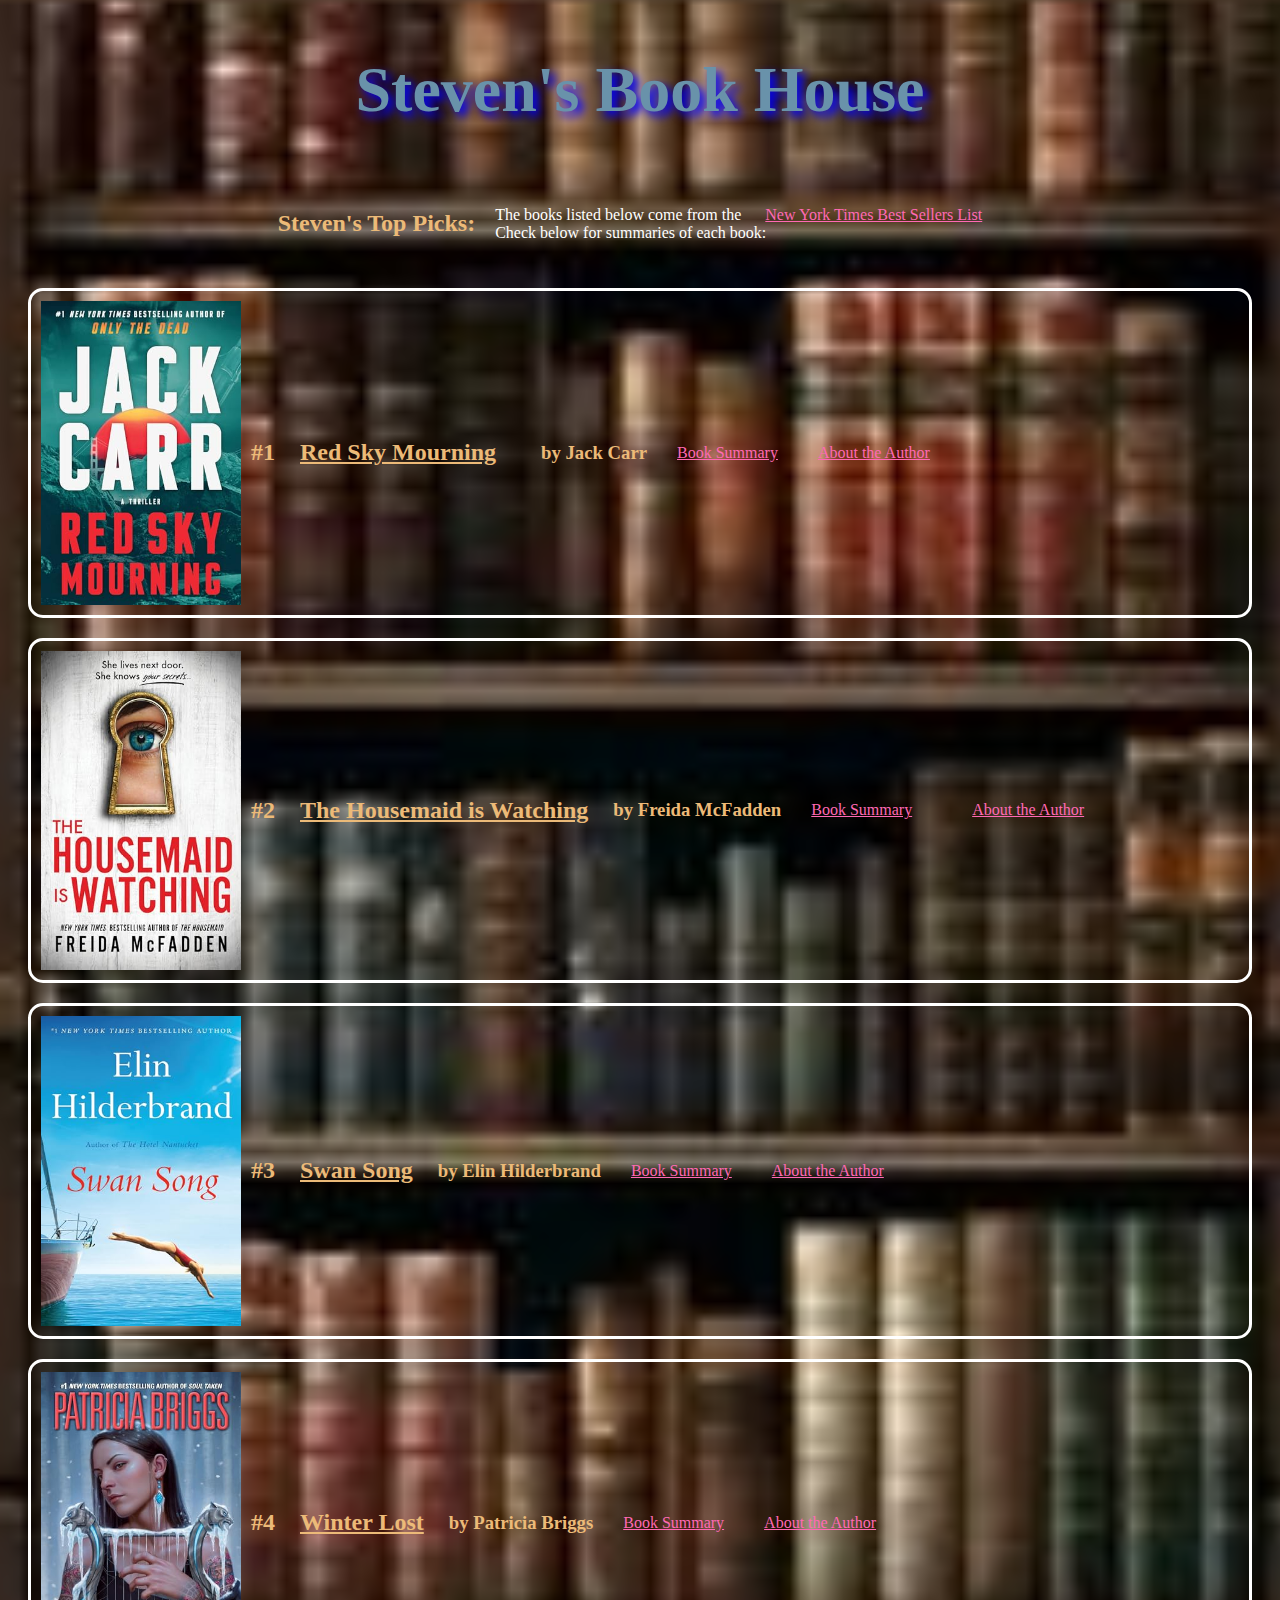
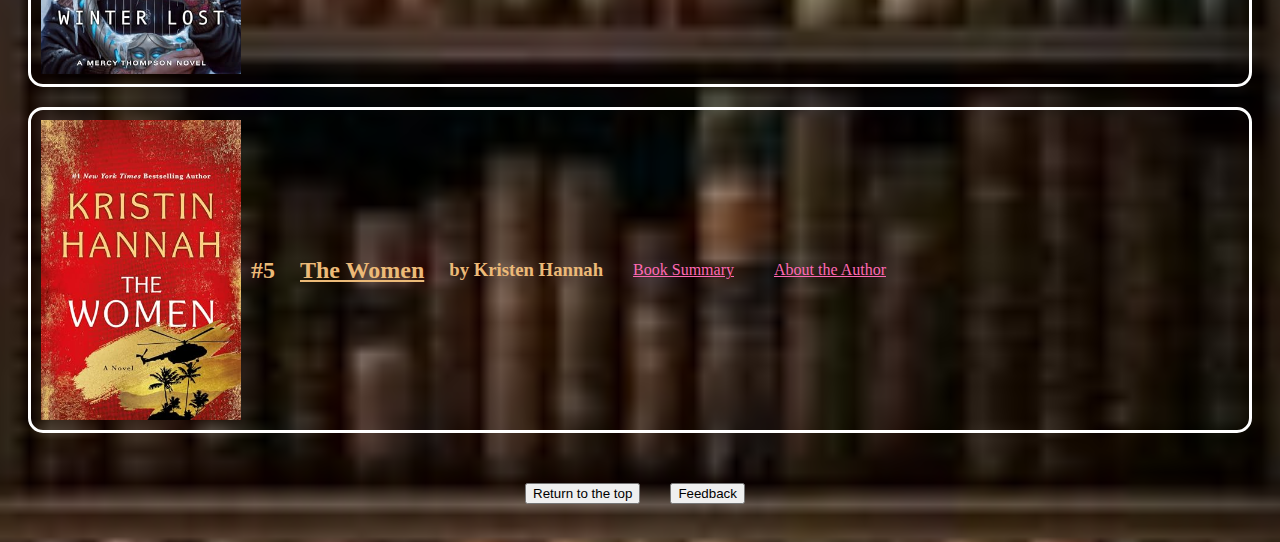
<file: index.html>
<!DOCTYPE html>
<html lang="en">
<head>
    <meta charset="UTF-8">
    <meta name="viewport" content="width=device-width, initial-scale=1.0">
    <title>Book House</title>
    <link rel="stylesheet" href="./styles.css">
</head>
<body>
    <!--Incorporated HTML semantic tags-->
    <header id="top"><h1>Steven's Book House</h1></header>
    <main class="content">
        <article>
            <div class="intro"><h2>Steven's Top Picks: </h2>
            <p>The books listed below come from the <a href="https://www.nytimes.com/books/best-sellers/">New York Times Best Sellers List</a> <br>Check below for summaries of each book:</p>
            </div>
    <!--Each of the five books are in a section div-->
    <!--Included a label and image for each of the books-->
        <section class="red-sky">
            <img src="./images/RedSkyMourning.jpg" alt="Red Sky Mourning" width = "200px"/>
            <h2>#1</h2>
            <h2 class="book-title">Red Sky Mourning</h2> <br>
            <p></p>
                <h3>by Jack Carr</h3>
            <a href="./summaries.html#red-sky-summary" target="_blank">Book Summary</a>
            
            <a href="./summaries.html#red-sky-author" target="_blank">About the Author</a>
        </section>
        <section class="housemaid">
            <img src="./images/The_Housemaid_is_Watching.jpg" alt="The_Housemaid_is_Watching" width="200px"/>
            <h2>#2</h2><h2 class="book-title">The Housemaid is Watching</h2>  
                <h3>by Freida McFadden</h3></div>
            <a href="./summaries.html#housemaid-summary" target="_blank">Book Summary</a>
            <p></p>
            <a href="./summaries.html#housemaid-author" target="_blank">About the Author</a>
        </section>
        <section class="swan-song">
            <img src="./images/SwanSong.jpg" alt="Swan Song" width="200px"/>
            <h2>#3</h2><h2 class="book-title">Swan Song</h2>
            <h3>by Elin Hilderbrand</h3>
            <a href="./summaries.html#swan-song-summary" target="_blank">Book Summary</a>
            <a href="./summaries.html#swan-song-author" target="_blank">About the Author</a>
        </section>
        <section class="winter-lost">
            <img src="./images/WinterLost.jpg" alt="Winter Lost" width="200px"/>
            <h2>#4</h2><h2 class="book-title">Winter Lost</h2>
                <h3>by Patricia Briggs</h3>
            <a href="./summaries.html#winter-lost-summary" target="_blank">Book Summary</a>
            <a href="./summaries.html#winter-lost-author" target="_blank">About the Author</a>
        </section>
        <section class="women">
            <img src="./images/theWomen.jpg" alt="The Women" width="200px"/>
            <h2>#5</h2><h2 class="book-title">The Women</h2>
                <h3>by Kristen Hannah</h3> 
            <a href="./summaries.html#women-summary" target="_blank">Book Summary</a>
            <a href="./summaries.html#women-author" target="_blank">About the Author</a>
        </section>
    </article>
    </main>
    <!--Included a footer, a button to jump to the top of the page and a feedback button which links to a feedback form-->
    <footer class="footer">
        <button onclick="topFunction()" id="top" title="Go to top">Return to the top</button>
         <a href="./feedback.html"><button>Feedback</button></a>
    </footer>
    <script src="./code.js"></script>
</body>
</html>
</file>
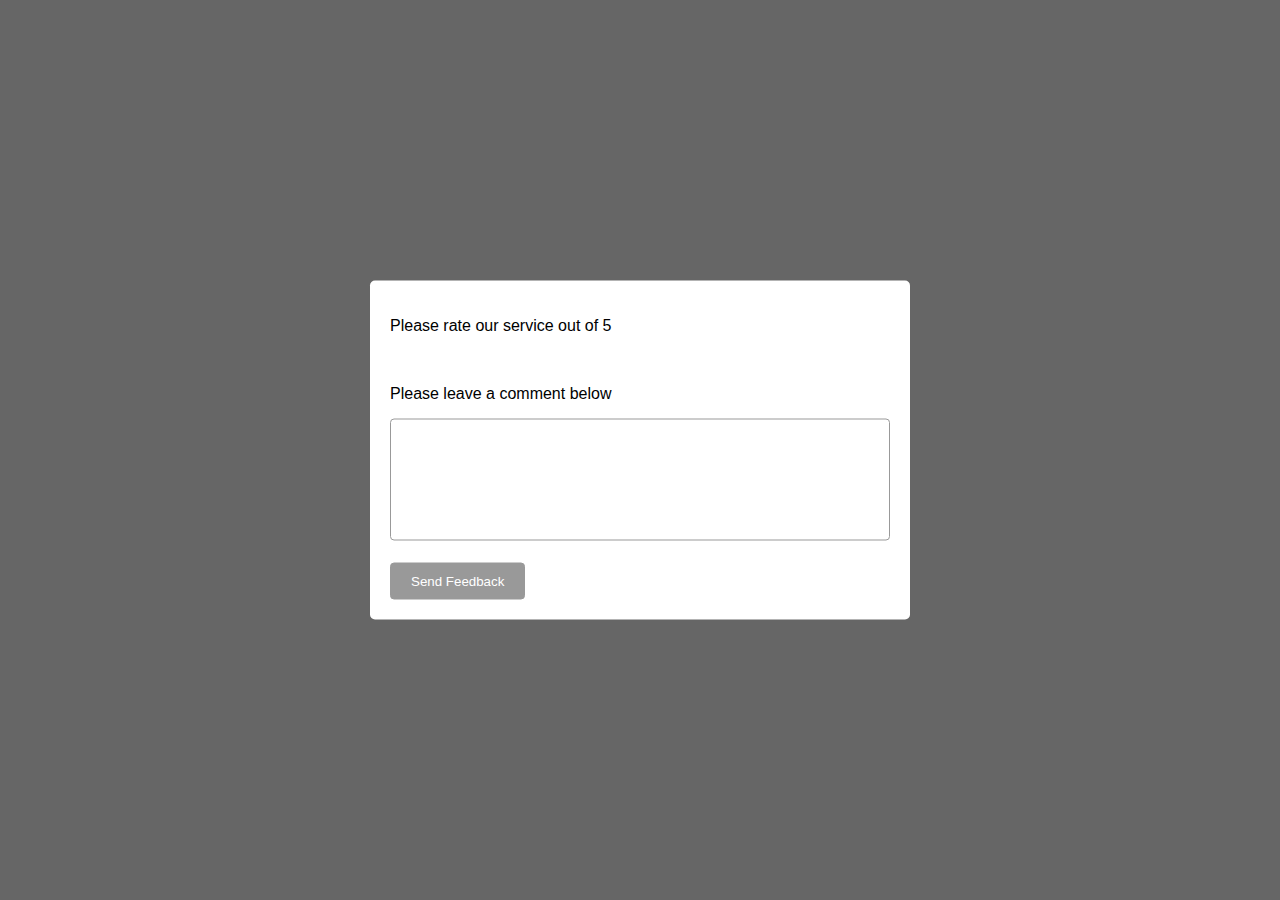
<file: feedback.html>
<!DOCTYPE html>
<html lang="en">
<head>
    <meta charset="UTF-8">
    <meta name="viewport" content="width=device-width, initial-scale=1.0">
    <title>Document</title>
    <link rel="stylesheet" href="./feedback.css">
</head>
<body>
    <form>
        <p>Please rate our service out of 5</p>
        <div class="star-rating">
          <input name="star" id="star1" value="1" type="radio">
          <input name="star" id="star2" value="2" type="radio">
          <input name="star" id="star3" value="3" type="radio">
          <input name="star" id="star4" value="4" type="radio">
          <input name="star" id="star5" value="5" type="radio">
          <label class="star-label fal fa-star" for="star5"></label>
          <label class="star-label fal fa-star" for="star4"></label>
          <label class="star-label fal fa-star selected" for="star3"></label>
          <label class="star-label fal fa-star" for="star2"></label>
          <label class="star-label fal fa-star" for="star1"></label>
        </div>
        <br/>
        <p>Please leave a comment below</p>
        <textarea name="comment"></textarea>
        <br/>
        <br/>
        <button>Send Feedback</button>
      </form>
      <script src="./feedback.js"></script>
</body>
</html>
</file>
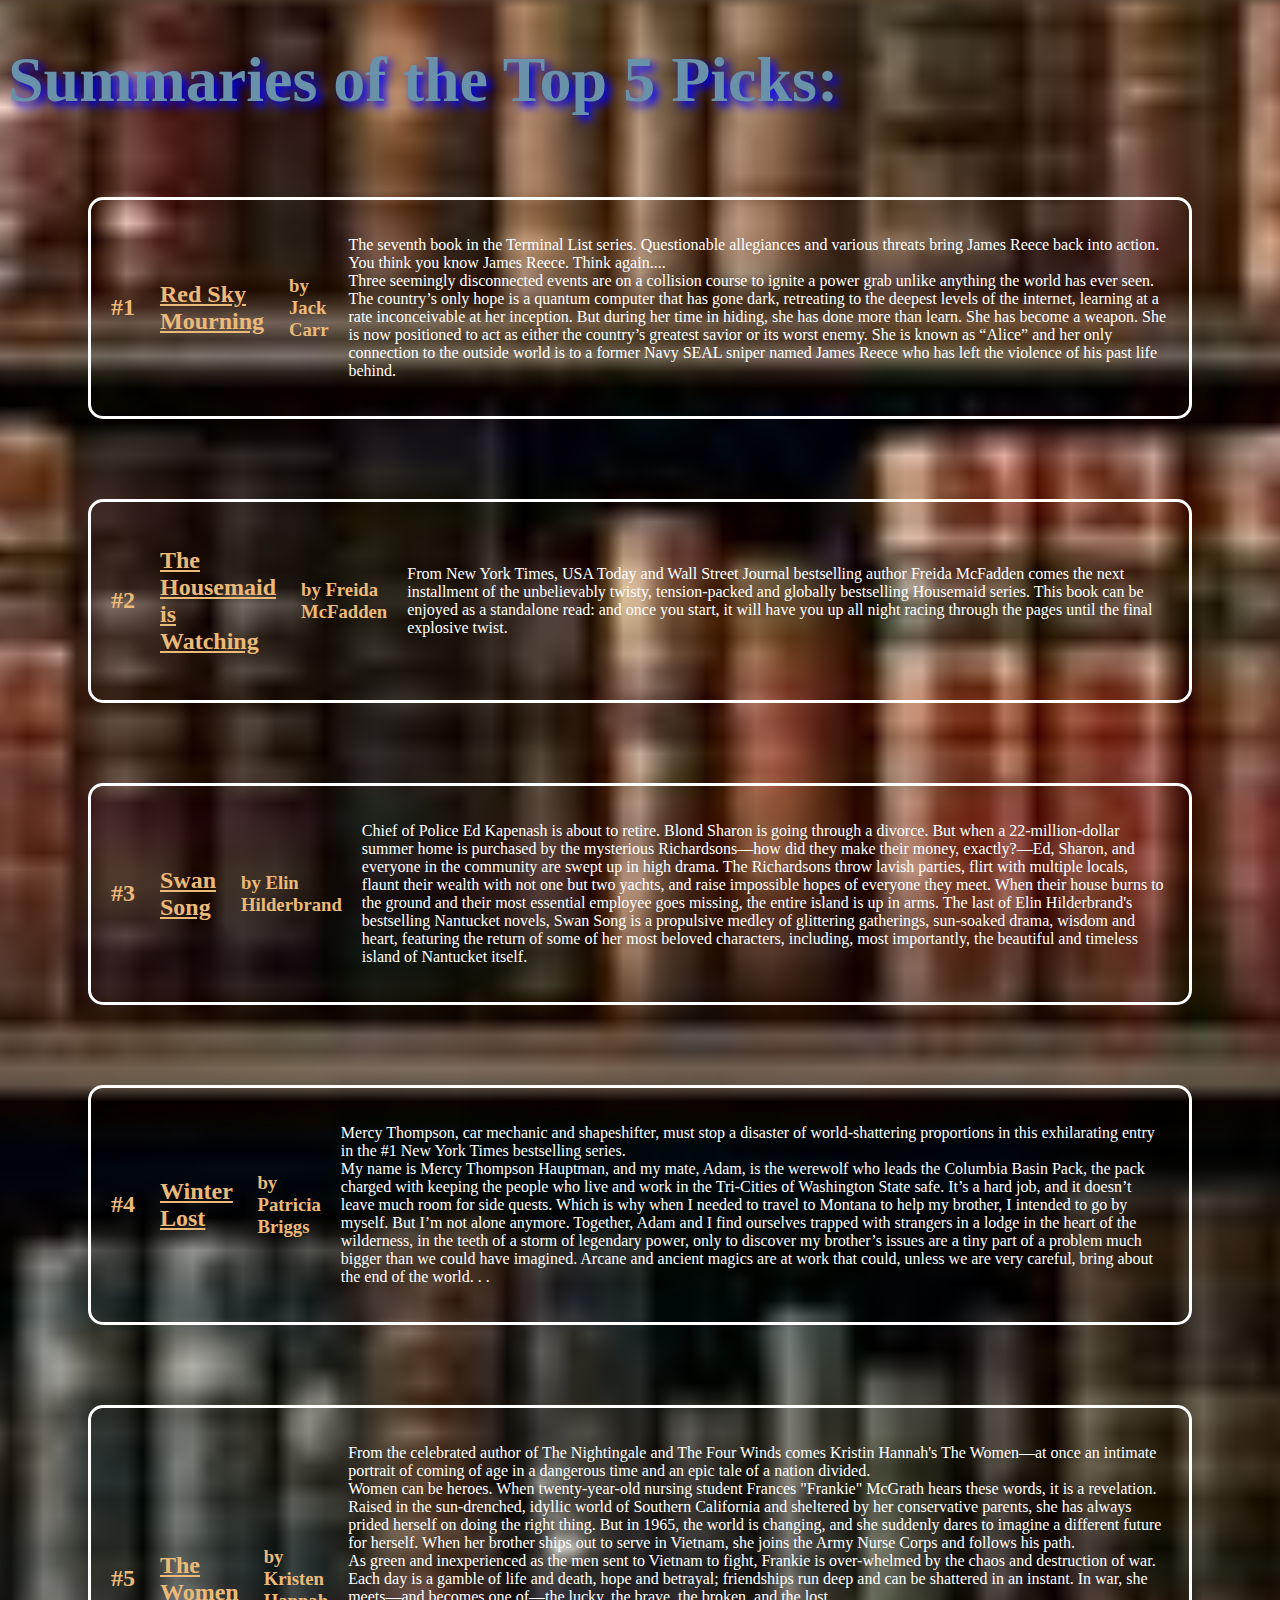
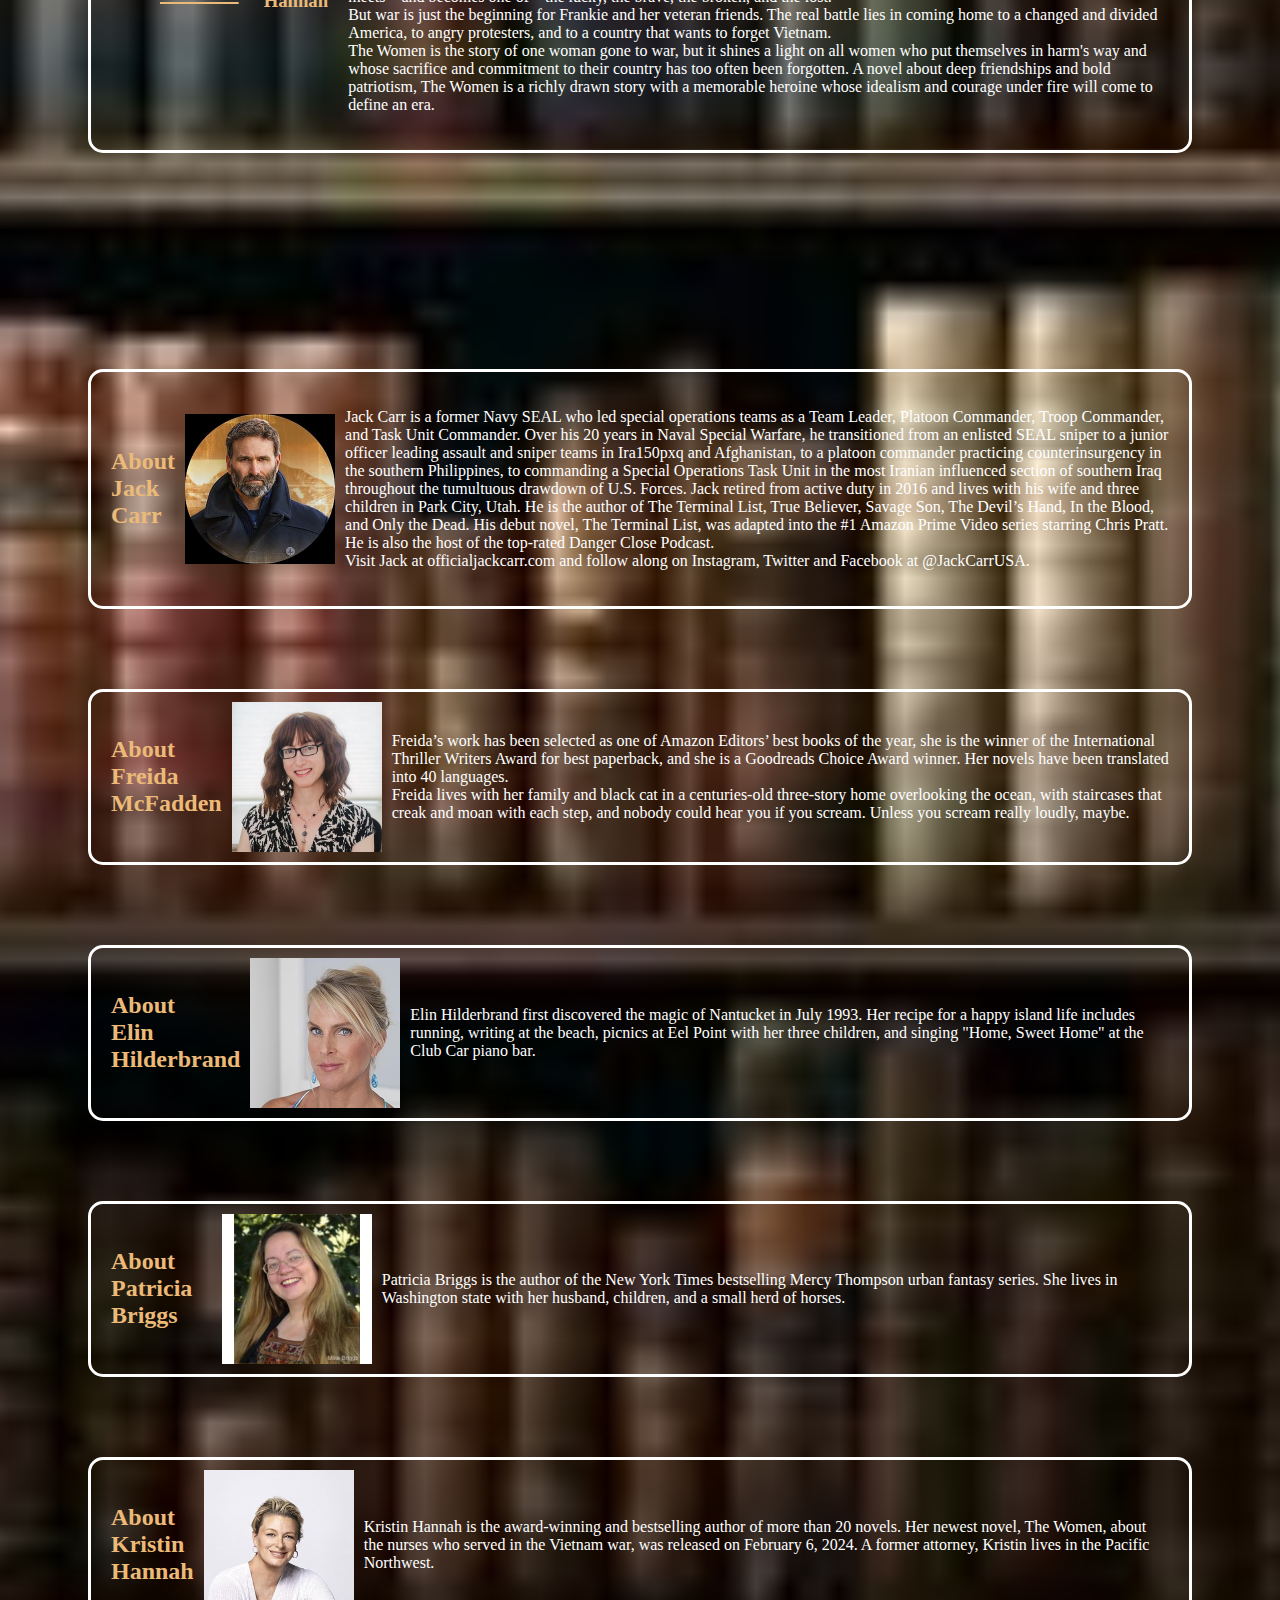
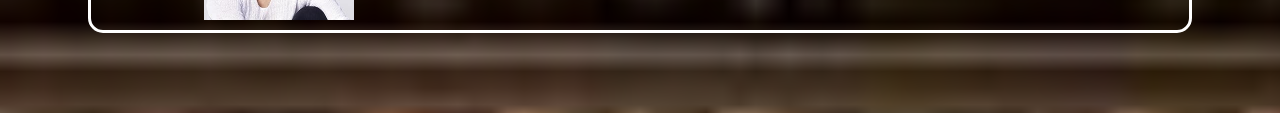
<file: summaries.html>
<!DOCTYPE html>
<html lang="en">
<head>
    <meta charset="UTF-8">
    <meta name="viewport" content="width=device-width, initial-scale=1.0">
    <title>Book Summaries</title>
    <link rel="stylesheet" href="styles.css">
</head>
<body>
    <!--Used a separate div for each book's summary-->
    <header><h1>Summaries of the Top 5 Picks:</h1></header>
    <main>
        <article class="summaries">
        <div id="red-sky-summary">
            <h2>#1</h2> <h2 class="book-title">Red Sky Mourning</h2><h3>by Jack Carr</h3> 
            <p>The seventh book in the Terminal List series. Questionable allegiances and various threats bring James Reece back into action.
                You think you know James Reece. Think again....<br>
                Three seemingly disconnected events are on a collision course to ignite a power grab unlike anything the world has ever seen.
                The country’s only hope is a quantum computer that has gone dark, retreating to the deepest levels of the internet, learning at a rate inconceivable at her inception. But during her time in hiding, she has done more than learn. She has become a weapon. She is now positioned to act as either the country’s greatest savior or its worst enemy. She is known as “Alice” and her only connection to the outside world is to a former Navy SEAL sniper named James Reece who has left the violence of his past life behind.
            </p>
        </div>

        <div id="housemaid-summary">
            <h2>#2</h2><h2 class="book-title">The Housemaid is Watching</h2><h3>by Freida McFadden</h3>
            <p>
                From New York Times, USA Today and Wall Street Journal bestselling author Freida McFadden comes the next installment of the unbelievably twisty, tension-packed and globally bestselling Housemaid series. This book can be enjoyed as a standalone read: and once you start, it will have you up all night racing through the pages until the final explosive twist.
            </p>
        </div>
        <div id="swan-song-summary">
            <h2>#3</h2><h2 class="book-title">Swan Song</h2><h3>by Elin Hilderbrand</h3>
            <p>
                Chief of Police Ed Kapenash is about to retire. Blond Sharon is going through a divorce. But when a 22-million-dollar summer home is purchased by the mysterious Richardsons—how did they make their money, exactly?—Ed, Sharon, and everyone in the community are swept up in high drama. The Richardsons throw lavish parties, flirt with multiple locals, flaunt their wealth with not one but two yachts, and raise impossible hopes of everyone they meet. When their house burns to the ground and their most essential employee goes missing, the entire island is up in arms.

                The last of Elin Hilderbrand's bestselling Nantucket novels, Swan Song is a propulsive medley of glittering gatherings, sun-soaked drama, wisdom and heart, featuring the return of some of her most beloved characters, including, most importantly, the beautiful and timeless island of Nantucket itself. 
            </p>
        </div>
        <div id="winter-lost-summary">
        <h2>#4</h2><h2 class="book-title"> Winter Lost</h2><h3>by Patricia Briggs</h3> 
        <p>
            Mercy Thompson, car mechanic and shapeshifter, must stop a disaster of world-shattering proportions in this exhilarating entry in the #1 New York Times bestselling series.<br>
            My name is Mercy Thompson Hauptman, and my mate, Adam, is the werewolf who leads the Columbia Basin Pack, the pack charged with keeping the people who live and work in the Tri-Cities of Washington State safe. It’s a hard job, and it doesn’t leave much room for side quests. Which is why when I needed to travel to Montana to help my brother, I intended to go by myself.

            But I’m not alone anymore.

            Together, Adam and I find ourselves trapped with strangers in a lodge in the heart of the wilderness, in the teeth of a storm of legendary power, only to discover my brother’s issues are a tiny part of a problem much bigger than we could have imagined. Arcane and ancient magics are at work that could, unless we are very careful, bring about the end of the world. . .
        </p>
        </div>
        <div id="women-summary">
            <h2>#5</h2><h2 class="book-title">The Women</h2><h3>by Kristen Hannah</h3>
            <p>
                From the celebrated author of The Nightingale and The Four Winds comes Kristin Hannah's The Women—at once an intimate portrait of coming of age in a dangerous time and an epic tale of a nation divided.<br>

                Women can be heroes. When twenty-year-old nursing student Frances "Frankie" McGrath hears these words, it is a revelation. Raised in the sun-drenched, idyllic world of Southern California and sheltered by her conservative parents, she has always prided herself on doing the right thing. But in 1965, the world is changing, and she suddenly dares to imagine a different future for herself. When her brother ships out to serve in Vietnam, she joins the Army Nurse Corps and follows his path.<br>
                
                As green and inexperienced as the men sent to Vietnam to fight, Frankie is over-whelmed by the chaos and destruction of war. Each day is a gamble of life and death, hope and betrayal; friendships run deep and can be shattered in an instant. In war, she meets—and becomes one of—the lucky, the brave, the broken, and the lost.<br>
                
                But war is just the beginning for Frankie and her veteran friends. The real battle lies in coming home to a changed and divided America, to angry protesters, and to a country that wants to forget Vietnam.<br>
                
                The Women is the story of one woman gone to war, but it shines a light on all women who put themselves in harm's way and whose sacrifice and commitment to their country has too often been forgotten. A novel about deep friendships and bold patriotism, The Women is a richly drawn story with a memorable heroine whose idealism and courage under fire will come to define an era.  
            </p>
        </div>
    </article>
        <p></p>
        <p></p>
    <article class="authors">
        <div id="red-sky-author">
            <h2>About Jack Carr</h2>
            <img src="./images/JackCarr.jpg" alt="Jack Carr" width="150px"/>
            <P>
                Jack Carr is a former Navy SEAL who led special operations teams as a Team Leader, Platoon Commander, Troop Commander, and Task Unit Commander. Over his 20 years in Naval Special Warfare, he transitioned from an enlisted SEAL sniper to a junior officer leading assault and sniper teams in Ira150pxq and Afghanistan, to a platoon commander practicing counterinsurgency in the southern Philippines, to commanding a Special Operations Task Unit in the most Iranian influenced section of southern Iraq throughout the tumultuous drawdown of U.S. Forces. Jack retired from active duty in 2016 and lives with his wife and three children in Park City, Utah. He is the author of The Terminal List, True Believer, Savage Son, The Devil’s Hand, In the Blood, and Only the Dead. His debut novel, The Terminal List, was adapted into the #1 Amazon Prime Video series starring Chris Pratt. He is also the host of the top-rated Danger Close Podcast.<br> Visit Jack at officialjackcarr.com and follow along on Instagram, Twitter and Facebook at @JackCarrUSA.
            </P>
        </div>
        <div id="housemaid-author">
            <h2>About<br> Freida McFadden</h2>
            <img src="./images/FreidaMcFadden.jpg" alt="Freida McFadden" width="150px"/> 
            <p>
                Freida’s work has been selected as one of Amazon Editors’ best books of the year, she is the winner of the International Thriller Writers Award for best paperback, and she is a Goodreads Choice Award winner. Her novels have been translated into 40 languages.
                <br>
                Freida lives with her family and black cat in a centuries-old three-story home overlooking the ocean, with staircases that creak and moan with each step, and nobody could hear you if you scream. Unless you scream really loudly, maybe.
            </p>
        </div>
        <div id="swan-song-author">
            <h2>About<br> Elin Hilderbrand</h2>
            <img src="./images/ElinHilderbrand.jpg" alt="Elin Hilderbrand" width="150px"/>
            <p>
                Elin Hilderbrand first discovered the magic of Nantucket in July 1993. Her recipe for a happy island life includes running, writing at the beach, picnics at Eel Point with her three children, and singing "Home, Sweet Home" at the Club Car piano bar. 
            </p>
        </div>
        <div id="winter-lost-author">
            <h2>About<br> Patricia Briggs</h2>
            <img src="./images/PatriciaBriggs.jpg" alt="Patricia Briggs" width="150px"/>
            <p>
                Patricia Briggs is the author of the New York Times bestselling Mercy Thompson urban fantasy series. She lives in Washington state with her husband, children, and a small herd of horses.
            </p>
        </div>
        <div id="women-author">
            <h2>About<br> Kristin Hannah</h2>
            <img src="./images/KristinHannah.jpg" alt="Kristin Hannah" width="150px"/>
            <p>
                Kristin Hannah is the award-winning and bestselling author of more than 20 novels. Her newest novel, The Women, about the nurses who served in the Vietnam war, was released on February 6, 2024.
                A former attorney, Kristin lives in the Pacific Northwest.   
            </p>

        </div>
    </article>
    </main>
    <footer>

    </footer>
</body>
</html>
</file>
<file: styles.css>
/*used different SCSS functionalities for styling all the elements*/
body {
  background-image: url("./images/library-background.jpg");
  background-size: cover;
  background-position: center;
}

#top, .intro {
  display: flex;
  justify-content: center;
  align-items: center;
  margin: 10px;
}

/* the main header text is in a different color and has a shadow effect*/
h1 {
  color: rgb(105, 146, 170);
  text-shadow: 5px 5px 10px blue;
  font-size: 5vw;
}

.book-title {
  text-decoration: underline;
  color: rgb(236, 186, 120);
  padding: 15px;
}

h2, h3 {
  color: rgb(236, 186, 120);
  padding: 10px;
}

p {
  color: white;
  padding: 10px;
}

.red-sky, .housemaid, .swan-song, .winter-lost, .women {
  display: flex;
  justify-content: left;
  border: 3px solid white;
  border-radius: 15px;
  align-items: center;
  margin: 20px;
  padding: 10px;
}

#red-sky-summary, #housemaid-summary, #swan-song-summary, #winter-lost-summary, #women-summary, #red-sky-author, #housemaid-author, #swan-song-author, #winter-lost-author, #women-author {
  display: flex;
  justify-content: center;
  border: 3px solid white;
  border-radius: 15px;
  align-items: center;
  margin: 80px;
  padding: 10px;
}

a {
  color: hotpink;
  padding: 20px;
}

.footer {
  display: flex;
  justify-content: center;
  align-items: center;
  padding: 10px;
}/*# sourceMappingURL=styles.css.map */
</file>
<file: feedback.css>
body {
    background: #666;
    font-family: sans-serif;
    width: 100vw;
    height: 100vh;
    margin: 0;
  }
  
  form {
    background: #fff;
    position: relative;
    display: inline-block;
    padding: 20px;
    left: 50%;
    top: 50%;
    transform: translate(-50%,-50%);
    width: 500px;
    border-radius: 5px;
  }
  
  .star-rating {
    display: flex;
  }
  
  .star-rating label {
    font-size: 25px;
    padding: 0 5px;
  }
  
  .star-rating label[for=star1] {
    order: 1;
  }
  
  .star-rating label[for=star2] {
    order: 2;
  }
  
  .star-rating label[for=star3] {
    order: 3;
  }
  
  .star-rating label[for=star4] {
    order: 4;
  }
  
  .star-rating label[for=star5] {
    order: 5;
  }
  
  .star-rating input {
    display: none;
  }
  
  .star-rating label {
    color: #999;
    transition: 0.1s;
  }
  
  .star-rating label.selected,
  .star-rating label.selected ~ label {
    color: gold;
    font-weight: 900;
  }
  
  .star-rating label[for^=star]:hover, /* - CSS overrides are fun - */
  .star-rating label:hover ~ label {
    color: #666;
    font-weight: 900;
  }
  
  form textarea {
    width: calc(100% - 22px);
    height: 100px;
    resize: none;
    border: 1px solid #999;
    border-radius: 4px;
    padding: 10px;
  }
  
  form button {
    background: #999;
    padding: 10px 20px;
    color: #fff;
    border: 1px solid #999;
    border-radius: 4px;
    transition: 0.1s;
  }
  
  form button:hover {
    background: #fff;
    color: #666;
  }
</file>
